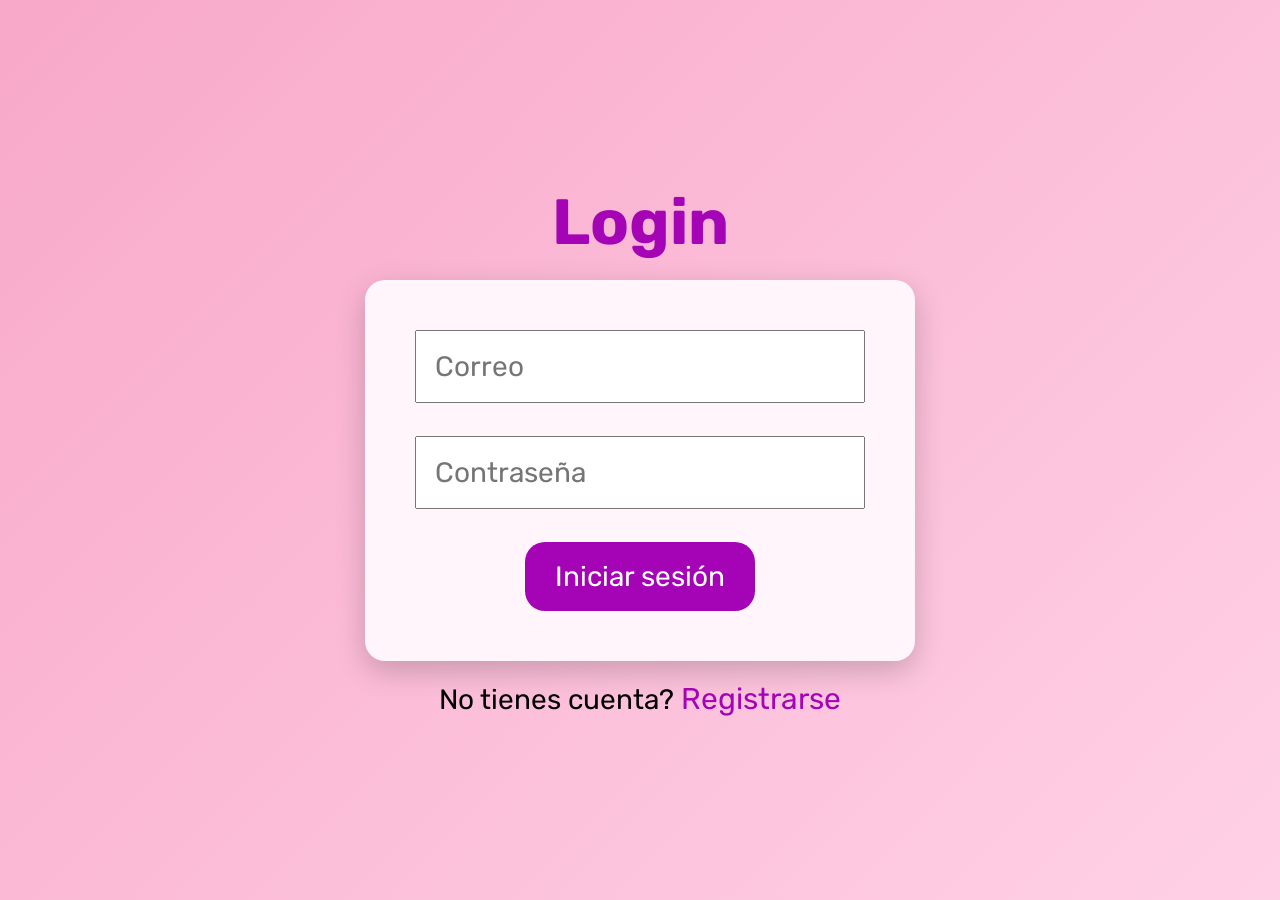
<file: login.html>
<!DOCTYPE html>
<html lang="es">
<head>
<meta charset="UTF-8">
<title>Login</title>
<link rel="stylesheet" href="./css/main.css">
</head>

<body>

<h2>Login</h2>

<form id="loginForm">

<input type="email" id="email" placeholder="Correo" required><br><br>

<input type="password" id="password" placeholder="Contraseña" required><br><br>

<button type="submit">Iniciar sesión</button>

</form>

<p>No tienes cuenta? <a href="registro.html">Registrarse</a></p>

</body>

<script>

document.getElementById("loginForm").addEventListener("submit", function(e){

e.preventDefault();

let email = document.getElementById("email").value;
let password = document.getElementById("password").value;

let usuario = JSON.parse(localStorage.getItem("usuario"));

if(usuario && email === usuario.email && password === usuario.password){

localStorage.setItem("sesion","activa");

alert("Bienvenido " + usuario.nombre);

window.location.href="index.html";

}else{

alert("Correo o contraseña incorrectos");

}

});

</script>

</body>
</html>
</file>
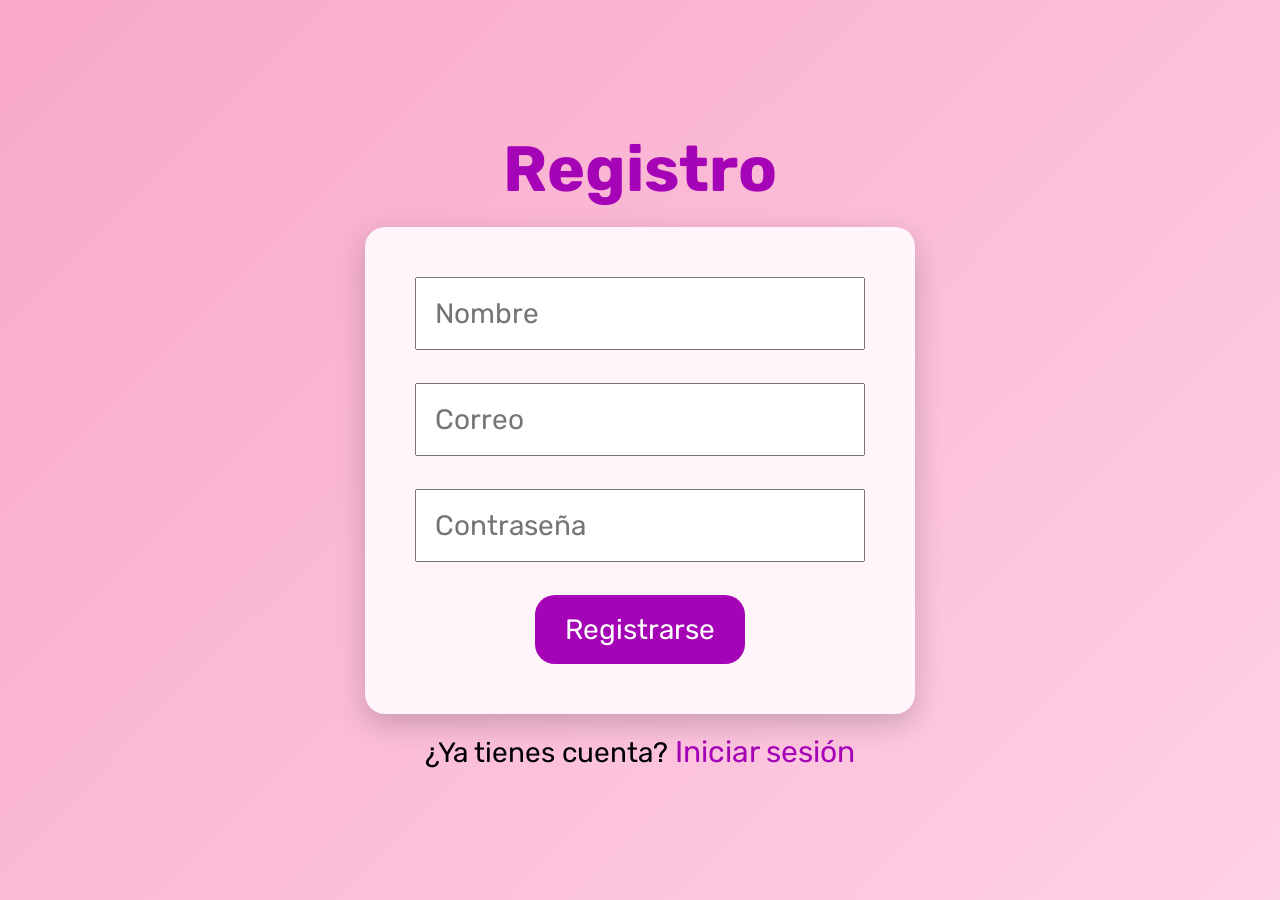
<file: registro.html>
<!DOCTYPE html>
<html lang="es">
<head>
<meta charset="UTF-8">
<title>Registro</title>
<link rel="stylesheet" href="./css/main.css">
</head>

<body>

<h2>Registro</h2>

<form id="registroForm">

<input type="text" id="nombre" placeholder="Nombre" required><br><br>

<input type="email" id="email" placeholder="Correo" required><br><br>

<input type="password" id="password" placeholder="Contraseña" required><br><br>

<button type="submit">Registrarse</button>

</form>

<p>¿Ya tienes cuenta? <a href="login.html">Iniciar sesión</a></p>

<script>

document.getElementById("registroForm").addEventListener("submit", function(e){

e.preventDefault();

let nombre = document.getElementById("nombre").value.trim();
let email = document.getElementById("email").value.trim();
let password = document.getElementById("password").value.trim();

if(nombre === "" || email === "" || password === ""){
alert("Por favor completa todos los campos");
return;
}

let usuario = {
nombre: nombre,
email: email,
password: password
};

localStorage.setItem("usuario", JSON.stringify(usuario));

alert("Registro exitoso");

window.location.href = "login.html";

});

</script>

</body>
</html>
</file>
<file: css/main.css>
@import url('https://fonts.googleapis.com/css2?family=Rubik:wght@300;400;500;600;700;800;900&display=swap');

:root {
    --clr-main: #f8a8c9;        
    --clr-main-light: #ffd1e6;  
    --clr-white: #fff5fa;       
    --clr-gray: #ffe4ef;        
    --clr-red: #ff6fa5;        
}

* {
    margin: 0;
    padding: 0;
    box-sizing: border-box;
    font-family: 'Rubik', sans-serif;
}

h1, h2, h3, h4, h5, h6, p, a, input, textarea, ul {
    margin: 0;
    padding: 0;
}

ul {
    list-style-type: none;
}

a {
    text-decoration: none;
}

.wrapper {
    display: grid;
    grid-template-columns: 1fr 4fr;
    background: linear-gradient(135deg, #f8a8c9, #ffd1e6);
}

aside {
    padding: 2rem;
    padding-right: 0;
    color: var(--clr-white);
    position: sticky;
    top: 0;
    height: 100vh;
    display: flex;
    flex-direction: column;
    justify-content: space-between;
}

.logo {
    font-weight: 400;
    font-size: 1.3rem;
}

.menu {
    display: flex;
    flex-direction: column;
    gap: .5rem;
}

.boton-menu {
    background-color: transparent;
    border: 0;
    color: var(--clr-white);
    cursor: pointer;
    display: flex;
    align-items: center;
    gap: 1rem;
    font-weight: 600;
    padding: 1rem;
    font-size: .85rem;
    width: 100%;
}

.boton-menu.active {
    background-color: var(--clr-white);
    color: var(--clr-main);
    border-top-left-radius: 1rem;
    border-bottom-left-radius: 1rem;
    position: relative;
}

.boton-menu.active::before {
    content: '';
    position: absolute;
    width: 1rem;
    height: 2rem;
    bottom: 100%;
    right: 0;
    background-color: transparent;
    border-bottom-right-radius: .5rem;
    box-shadow: 0 1rem 0 var(--clr-white);
}

.boton-menu.active::after {
    content: '';
    position: absolute;
    width: 1rem;
    height: 2rem;
    top: 100%;
    right: 0;
    background-color: transparent;
    border-top-right-radius: .5rem;
    box-shadow: 0 -1rem 0 var(--clr-white);
}

.boton-menu > i.bi-hand-index-thumb-fill,
.boton-menu > i.bi-hand-index-thumb {
    transform: rotateZ(90deg);
}

.boton-carrito {
    margin-top: 2rem;
}

.numerito {
    background-color: var(--clr-white);
    color: var(--clr-main);
    padding: .15rem .25rem;
    border-radius: .25rem;
}

.boton-carrito.active .numerito {
    background-color: var(--clr-main);
    color: var(--clr-white);
}

.texto-footer {
    color: var(--clr-main-light);
    font-size: .85rem;
}

main {
    background-color: var(--clr-white);
    margin: 1rem;
    margin-left: 0;
    border-radius: 2rem;
    padding: 3rem;
}

.titulo-principal {
    color: var(--clr-main);
    margin-bottom: 2rem;
}

.contenedor-productos {
    display: grid;
    grid-template-columns: repeat(4, 1fr);
    gap: 1rem;
}

.producto-imagen {
    max-width: 100%;
    border-radius: 1rem;
}

.producto-detalles {
    background-color: var(--clr-main);
    color: var(--clr-white);
    padding: .5rem;
    border-radius: 1rem;
    margin-top: -2rem;
    position: relative;
    display: flex;
    flex-direction: column;
    gap: .25rem;
}

.producto-titulo {
    font-size: 1rem;
}

.producto-agregar {
    border: 0;
    background-color: var(--clr-white);
    color: var(--clr-main);
    padding: .4rem;
    text-transform: uppercase;
    border-radius: 2rem;
    cursor: pointer;
    border: 2px solid var(--clr-white);
    transition: background-color .2s, color .2s;
}

.producto-agregar:hover {
    background-color: var(--clr-main);
    color: var(--clr-white);
}

/* CARRITO */

.contenedor-carrito {
    display: flex;
    flex-direction: column;
    gap: 1.5rem;
}

.carrito-vacio,
.carrito-comprado {
    color: var(--clr-main);
}

.carrito-productos {
    display: flex;
    flex-direction: column;
    gap: 1rem;
}

.carrito-producto {
    display: flex;
    justify-content: space-between;
    align-items: center;
    background-color: var(--clr-gray);
    color: var(--clr-main);
    padding: .5rem;
    padding-right: 1.5rem;
    border-radius: 1rem;
}

.carrito-producto-imagen {
    width: 4rem;
    border-radius: 1rem;
}

.carrito-producto small {
    font-size: .75rem;
}

.carrito-producto-eliminar {
    border: 0;
    background-color: transparent;
    color: var(--clr-red);
    cursor: pointer;
}

.carrito-acciones {
    display: flex;
    justify-content: space-between;
}

.carrito-acciones-vaciar {
    border: 0;
    background-color: var(--clr-gray);
    padding: 1rem;
    border-radius: 1rem;
    color: var(--clr-main);
    text-transform: uppercase;
    cursor: pointer;
}

.carrito-acciones-derecha {
    display: flex;
}

.carrito-acciones-total {
    display: flex;
    background-color: var(--clr-gray);
    padding: 1rem;
    color: var(--clr-main);
    text-transform: uppercase;
    border-top-left-radius: 1rem;
    border-bottom-left-radius: 1rem;
    gap: 1rem;
}

.carrito-acciones-comprar {
    border: 0;
    background-color: var(--clr-main);
    padding: 1rem;
    color: var(--clr-white);
    text-transform: uppercase;
    cursor: pointer;
    border-top-right-radius: 1rem;
    border-bottom-right-radius: 1rem;
}

.header-mobile {
    display: none;
}

.close-menu {
    display: none;
}

.disabled {
    display: none;
}

/*** MEDIA QUERIES ***/

@media screen and (max-width: 850px) {
    .contenedor-productos {
        grid-template-columns: 1fr 1fr 1fr;
    }
}

@media screen and (max-width: 675px) {
    .contenedor-productos {
        grid-template-columns: 1fr 1fr;
    }
}

@media screen and (max-width: 600px) {

    .wrapper {
        min-height: 100vh;
        display: flex;
        flex-direction: column;
    }

    aside {
        position: fixed;
        z-index: 9;
        background-color: var(--clr-main);
        left: 0;
        box-shadow: 0 0 0 100vmax rgba(0, 0, 0, .75);
        transform: translateX(-100%);
        opacity: 0;
        visibility: hidden;
        transition: .2s;
    }

    .aside-visible {
        transform: translateX(0);
        opacity: 1;
        visibility: visible;
    }

    .boton-menu.active::before,
    .boton-menu.active::after {
        display: none;
    }

    main {
        margin: 1rem;
        margin-top: 0;
        padding: 2rem;
    }

    .contenedor-productos {
        grid-template-columns: 1fr 1fr;
    }

    .header-mobile {
        padding: 1rem;
        display: flex;
        justify-content: space-between;
        align-items: center;
    }

    .header-mobile .logo {
        color: var(--clr-gray);
    }

    .open-menu, .close-menu {
        background-color: transparent;
        color: var(--clr-gray);
        border: 0;
        font-size: 2rem;
        cursor: pointer;
    }

    .close-menu {
        display: block;
        position: absolute;
        top: 1rem;
        right: 1rem;
    }

    .carrito-producto {
        gap: 1rem;
        flex-wrap: wrap;
        justify-content: flex-start;
        padding: .5rem;
    }

    .carrito-producto-subtotal {
        display: none;
    }

    .carrito-acciones {
        flex-wrap: wrap;
        row-gap: 1rem;
    }

}

@media screen and (max-width: 400px) {
    .contenedor-productos {
        grid-template-columns: 1fr;
    }
}

body{
    font-size: 28px;
}

.logo{
    font-size: 3rem;
}

.boton-menu{
    font-size: 1.7rem;
}

.titulo-principal{
    font-size: 3.3rem;
}

.producto-titulo{
    font-size: 2rem;
}

.texto-footer{
    font-size: 1.4rem;
}

h2{
    font-size: 4rem;
}

form input{
    font-size: 30px;
    padding: 20px;
    width: 500px;
}

form button{
    font-size: 30px;
    padding: 20px 35px;
}

p{
    font-size: 30px;
}

a{
    font-size: 30px;
}

body{
    background: linear-gradient(135deg, #f8a8c9, #ffd1e6);
    display: flex;
    justify-content: center;
    align-items: center;
    height: 100vh;
}

form{
    background: #fff5fa;
    padding: 50px;
    border-radius: 20px;
    text-align: center;
    box-shadow: 0 10px 30px rgba(0,0,0,0.2);
}

body{
    background: linear-gradient(135deg, #f8a8c9, #ffd1e6);
    height:100vh;
    display:flex;
    flex-direction:column;
    justify-content:center;
    align-items:center;
}

h2{
    font-size:4rem;
    color:#a504b6;
    margin-bottom:20px;
}

form{
    background:#fff5fa;
    padding:50px;
    border-radius:20px;
    box-shadow:0 10px 30px rgba(0,0,0,0.2);
}

form input{
    font-size:28px;
    padding:18px;
    width:450px;
}

form button{
    font-size:28px;
    padding:18px 30px;
    background:#a504b6;
    color:white;
    border:none;
    border-radius:20px;
}

p{
    margin-top:20px;
    font-size:28px;
}

a{
    color:#a504b6;
}
</file>
